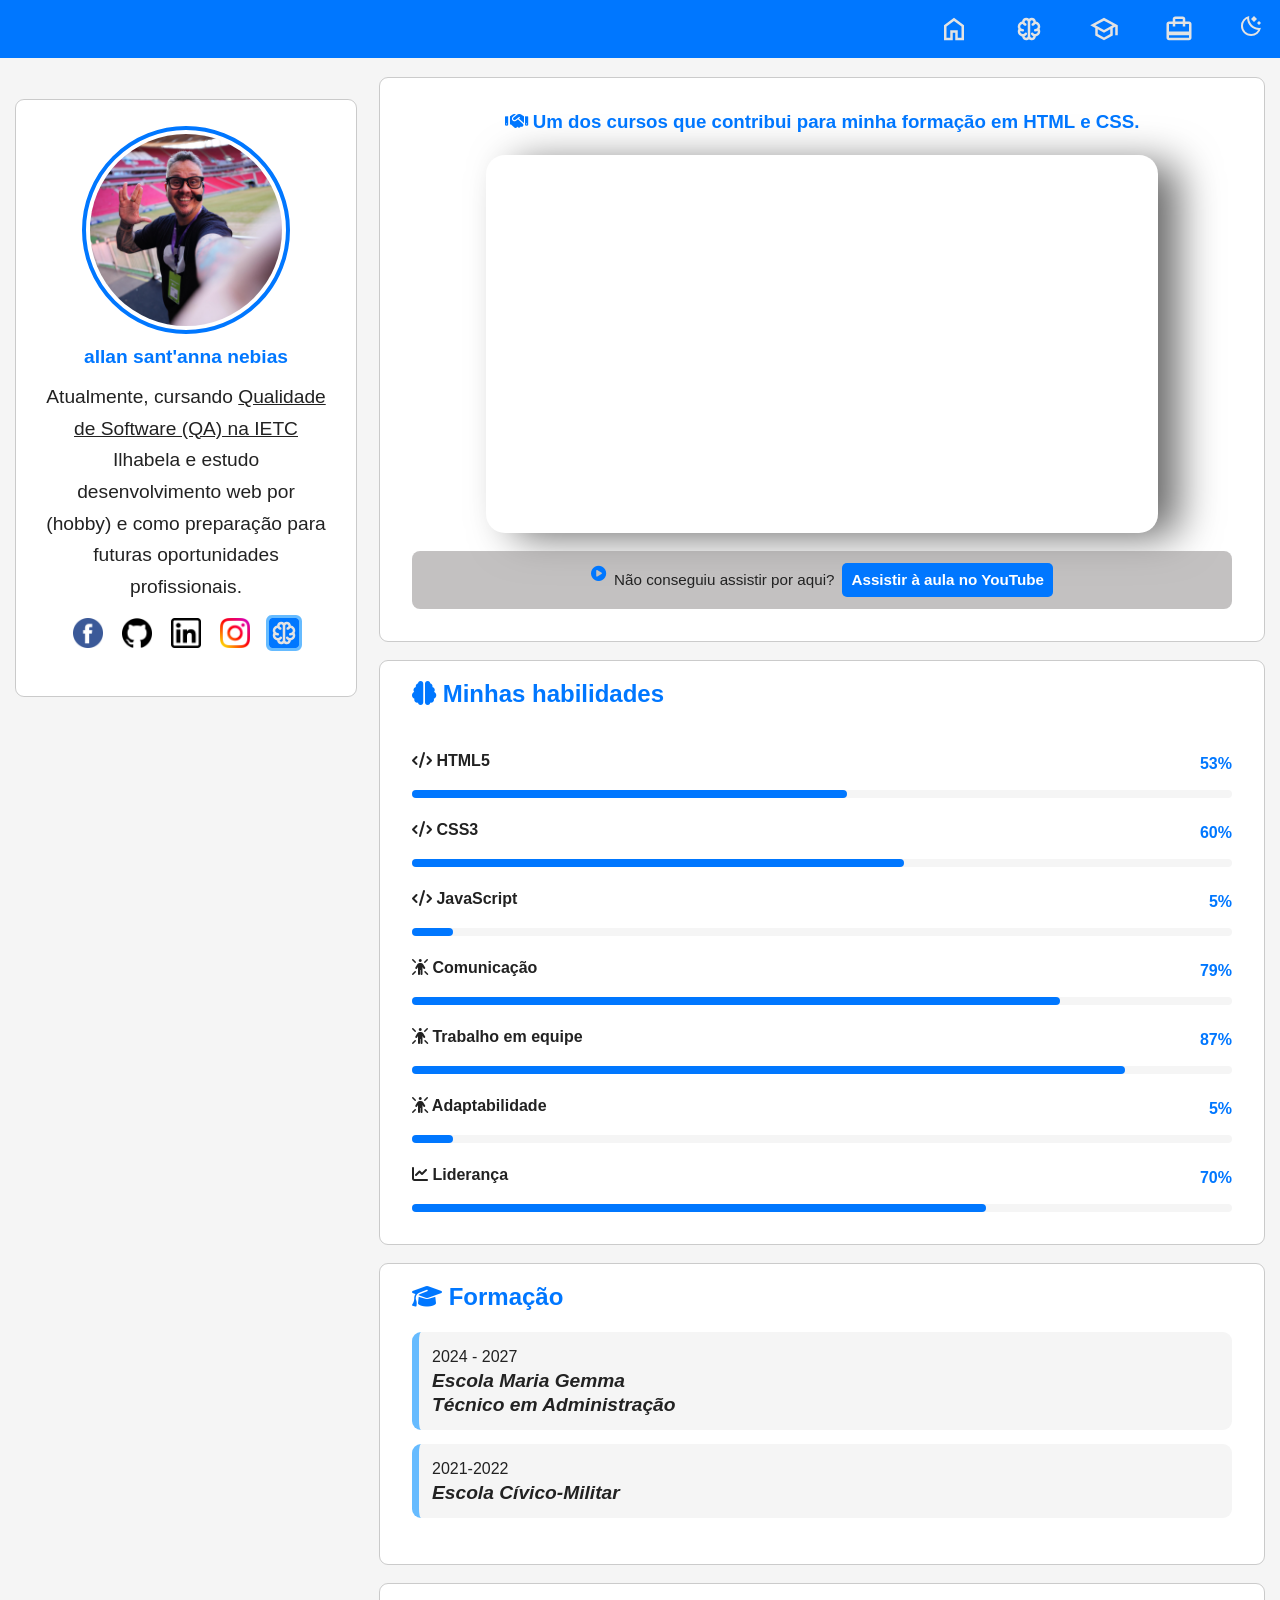
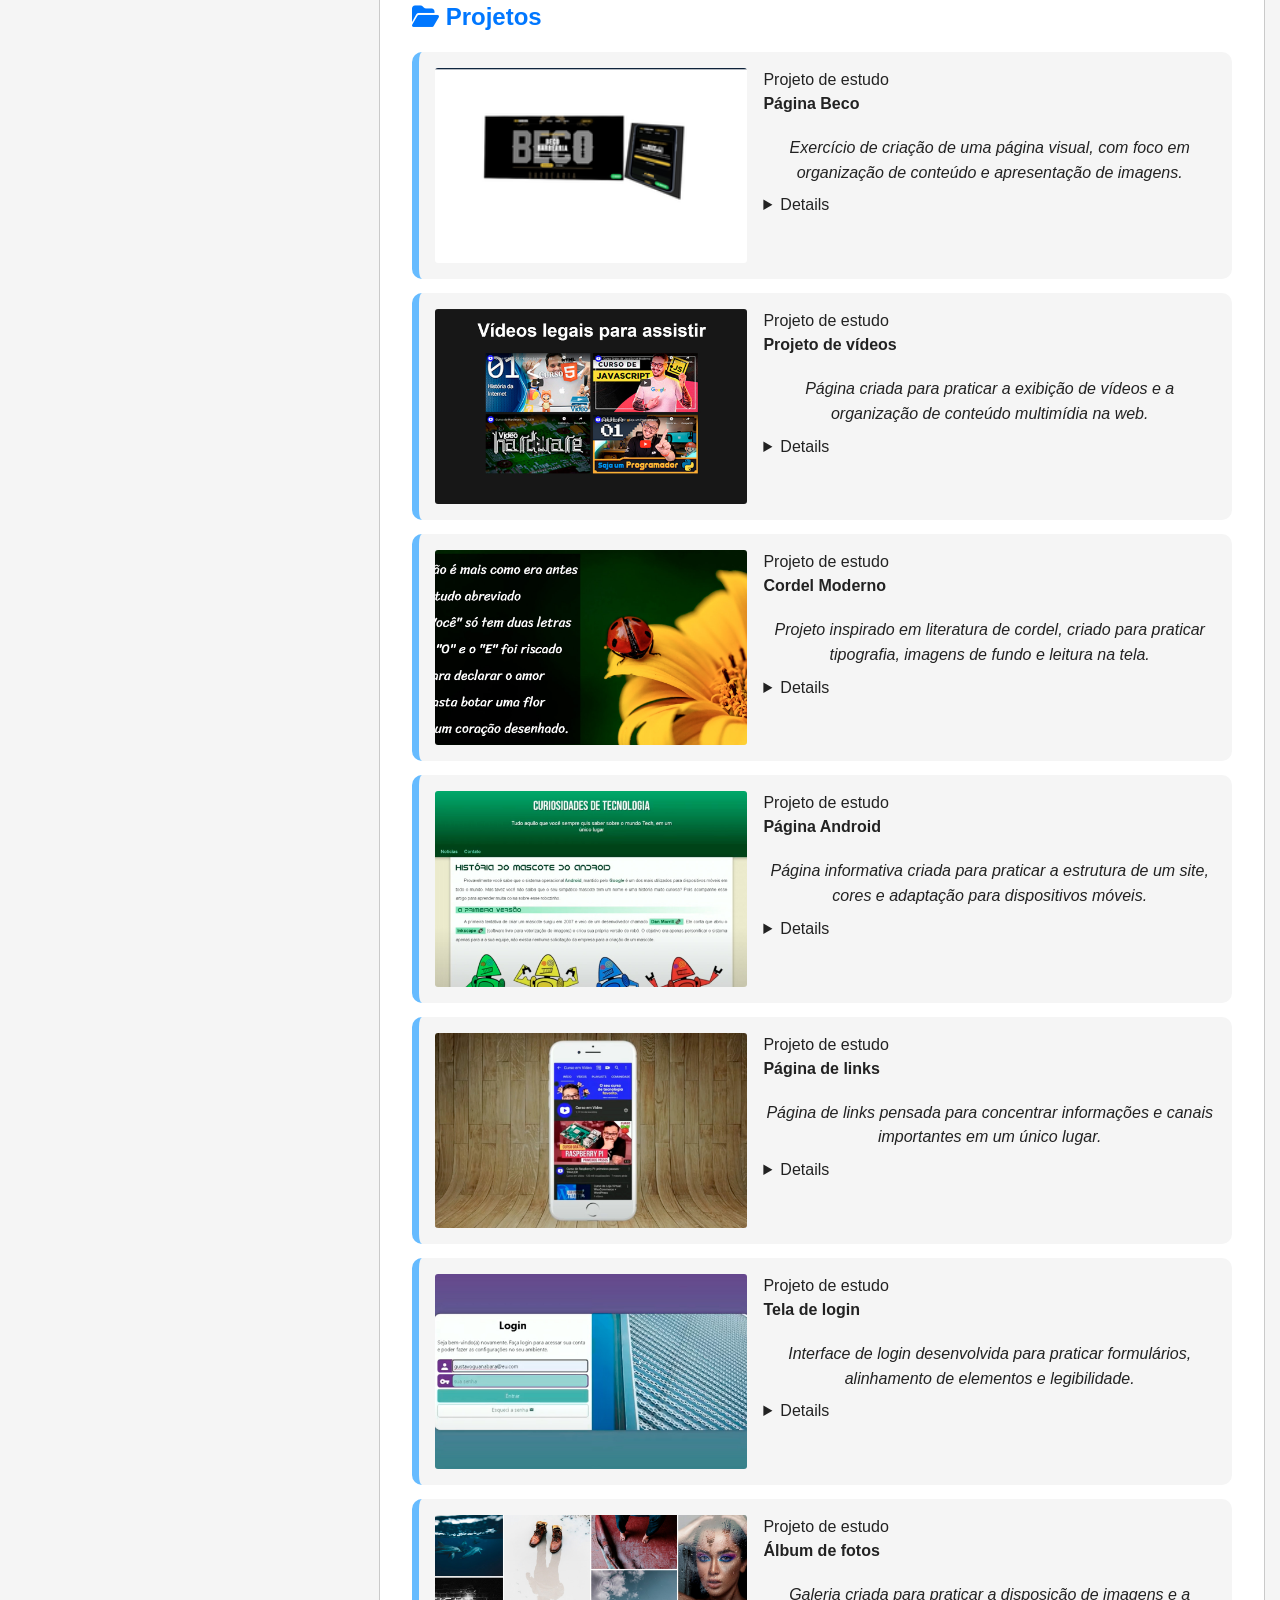
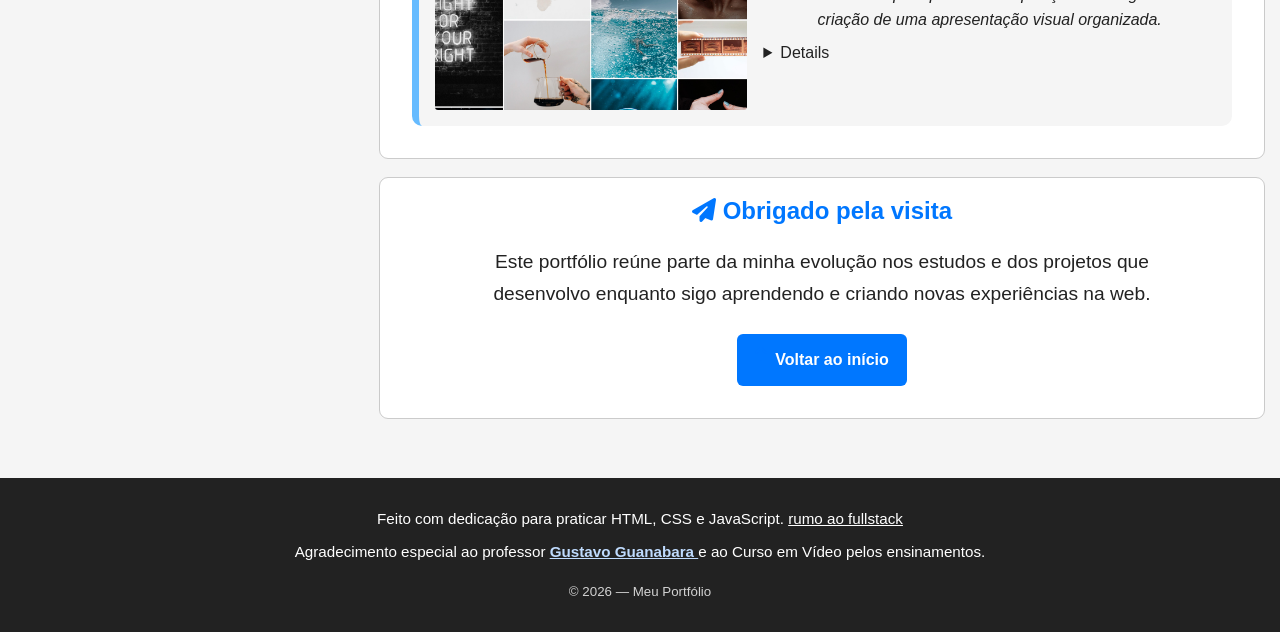
<file: perfil.html>
<!doctype html>
<html lang="pt-br">
  <head>
    <meta charset="UTF-8" />
    <meta name="viewport" content="width=device-width, initial-scale=1.0" />
    <link rel="stylesheet" href="style.css" />
    <link rel="stylesheet" href="mobile.css" />
    <link rel="shortcut icon" href="img/favicon.svg" type="image/svg+xml" />
    <link
      rel="stylesheet"
      href="https://cdnjs.cloudflare.com/ajax/libs/font-awesome/6.7.2/css/all.min.css"
    />
    <title>Meu Portfólio</title>
  </head>
  <body>
    <header>
      <nav id="menu">
        <ul>
          <li>
            <a href="#ficha" class="link"
              ><img src="img/home.svg" alt="Início"
            /></a>
          </li>

          <li>
            <a href="#skils" class="link"
              ><img src="img/neurology.svg" alt="Habilidades"
            /></a>
          </li>
          <li>
            <a href="#formacao" class="link"
              ><img src="img/school.svg" alt="Formação"
            /></a>
          </li>

          <li>
            <a href="#projetos" class="link"
              ><img src="img/card_travel.svg" alt="Projetos"
            /></a>
          </li>

          <li>
            <button
              id="botao-tema"
              type="button"
              aria-label="Ativar modo escuro"
              aria-pressed="false"
            >
              <img id="icone-tema" src="img/moon.svg" alt="" />
            </button>
          </li>
        </ul>
      </nav>
    </header>

    <main>
      <section id="ficha" class="ficha">
        <img src="img/guanabara-perfil.jpg" alt="" class="foto" />

        <h1>allan sant'anna nebias</h1>
        <p>
          Atualmente, cursando
          <u>Qualidade de Software (QA) na IETC</u> Ilhabela e estudo
          desenvolvimento web por (hobby) e como preparação para futuras
          oportunidades profissionais.
        </p>

        <div id="social">
          <a href="#"><img src="img/facebook.png" alt="facebook" /></a>

          <a href="https://github.com/allanx7" target="_blank"
            ><img src="img/github.png" alt="github"
          /></a>

          <a href="#"><img src="img/linkedin.png" alt="LinkedIn" /></a>

          <a href="#"><img src="img/instagram.png" alt="Instagram" /></a>

          <a href="#"
            ><img src="img/neurology.svg" alt="Site pessoal" class="sites"
          /></a>
        </div>
      </section>

      <section id="detalhes">
        <article class="video">
          <div id="video-conteiner">
            <h3>
              <i class="fa-solid fa-handshake"></i> Um dos cursos que contribui
              para minha formação em HTML e CSS.
            </h3>

            <iframe
              width="415"
              height="512"
              src="https://www.youtube.com/embed/cXbgKlUFBRg?si=ATVCmucWTML5dvlu"
              title="YouTube video player"
              frameborder="0"
              allow="
                accelerometer;
                autoplay;
                clipboard-write;
                encrypted-media;
                gyroscope;
                picture-in-picture;
                web-share;
              "
              referrerpolicy="strict-origin-when-cross-origin"
              allowfullscreen
            ></iframe>
            <span class="link-externo">
              <i class="fa-solid fa-circle-play"></i>
              Não conseguiu assistir por aqui?
              <a
                class="link-interno"
                href="https://youtu.be/cXbgKlUFBRg?si=IpIYnmRgd4iuop8d"
                target="_blank"
                rel="noopener noreferrer"
                >Assistir à aula no YouTube</a
              >
            </span>
          </div>
        </article>
        <!--fim-->

        <article id="skils" class="skils">
          <h2>
            <i class="fa-solid fa-brain"></i>
            Minhas habilidades
          </h2>
          <div id="skill-conteiner">
            <div class="info">
              <span class="nome">
                <i class="fa-solid fa-code"></i>
                HTML5
              </span>

              <span class="porcento"> 53% </span>
            </div>
            <div class="barra">
              <div class="progresso-html" style="width: 53%"></div>
            </div>
          </div>
          <!--fim-->
          <div id="skill-conteiner">
            <div class="info">
              <span class="nome">
                <i class="fa-solid fa-code"></i>
                CSS3
              </span>

              <span class="porcento"> 60% </span>
            </div>
            <div class="barra">
              <div class="progresso-css3" style="width: 60%"></div>
            </div>
          </div>
          <!--fim-->
          <div id="skill-conteiner">
            <div class="info">
              <span class="nome">
                <i class="fa-solid fa-code"></i>
                JavaScript
              </span>

              <span class="porcento"> 5% </span>
            </div>
            <div class="barra">
              <div class="progresso-css3" style="width: 5%"></div>
            </div>
          </div>
          <div id="skill-conteiner">
            <div class="info">
              <span class="nome">
                <i class="fa-solid fa-person-rays"></i>
                Comunicação
              </span>

              <span class="porcento"> 79% </span>
            </div>
            <div class="barra">
              <div class="progresso-css3" style="width: 79%"></div>
            </div>
          </div>
          <!--fim-->

          <div id="skill-conteiner">
            <div class="info">
              <span class="nome">
                <i class="fa-solid fa-person-rays"></i>
                Trabalho em equipe
              </span>

              <span class="porcento"> 87% </span>
            </div>
            <div class="barra">
              <div class="progresso-css3" style="width: 87%"></div>
            </div>
          </div>
          <!--fim-->
          <div id="skill-conteiner">
            <div class="info">
              <span class="nome">
                <i class="fa-solid fa-person-rays"></i>
                Adaptabilidade
              </span>

              <span class="porcento"> 5% </span>
            </div>
            <div class="barra">
              <div class="progresso-css3" style="width: 5%"></div>
            </div>
          </div>
          <!--fim-->
          <div id="skill-conteiner">
            <div class="info">
              <span class="nome">
                <i class="fa-solid fa-chart-line"></i>
                Liderança
              </span>

              <span class="porcento"> 70% </span>
            </div>
            <div class="barra">
              <div class="progresso-css3" style="width: 70%"></div>
            </div>
          </div>
        </article>
        <!--fim-->

        <article id="formacao" class="formaçao">
          <h2>
            <i class="fa-solid fa-graduation-cap" aria-hidden="true"></i>
            Formação
          </h2>
          <div class="curso">
            <div id="formaçao-conteiner">
              <span class="periodo"> 2024 - 2027 </span>
              <h4 class="escola">
                Escola Maria Gemma <br />
                Técnico em Administração
              </h4>
            </div>
          </div>

          <div class="curso">
            <div id="formaçao-conteiner">
              <span class="periodo">
                <span>2021-2022</span>
              </span>
              <h4 class="escola">Escola Cívico-Militar <br /></h4>
            </div>
          </div>
        </article>
        <!--fim-->

        <article id="projetos" class="projetos">
          <h2>
            <i class="fa-solid fa-folder-open" aria-hidden="true"></i> Projetos
          </h2>
          <div class="projetos-container">
            <div class="projeto">
              <img src="img/beco.png" alt="Projeto Beco" class="foto-site" />
              <div class="projeto-info">
                <span class="periodo">Projeto de estudo</span>
                <h4 class="titulo">Página Beco</h4>
                <p class="sub">
                  Exercício de criação de uma página visual, com foco em
                  organização de conteúdo e apresentação de imagens.
                </p>
                <details class="detalhes">
                  Pratiquei a estruturação com HTML, a estilização com CSS e a
                  construção de uma interface responsiva.
                  <mark class="grifado">feito com ia</mark>
                </details>
              </div>
            </div>

            <div class="projeto">
              <img
                src="img/projeto-01-videos.jpg"
                alt="Projeto de vídeos"
                class="foto-site"
              />
              <div class="projeto-info">
                <span class="periodo">Projeto de estudo</span>
                <h4 class="titulo">Projeto de vídeos</h4>
                <p class="sub">
                  Página criada para praticar a exibição de vídeos e a
                  organização de conteúdo multimídia na web.
                </p>
                <details class="detalhes">
                  O foco foi desenvolver uma página legível, adaptável a
                  diferentes telas e simples de navegar.
                </details>
              </div>
            </div>

            <div class="projeto">
              <img
                src="img/projeto-02-cordel.jpg"
                alt="Projeto Cordel Moderno"
                class="foto-site"
              />
              <div class="projeto-info">
                <span class="periodo">Projeto de estudo</span>
                <h4 class="titulo">Cordel Moderno</h4>
                <p class="sub">
                  Projeto inspirado em literatura de cordel, criado para
                  praticar tipografia, imagens de fundo e leitura na tela.
                </p>
                <details class="detalhes">
                  Trabalhei a hierarquia visual do texto e o uso de elementos
                  visuais para tornar a leitura mais agradável.
                </details>
              </div>
            </div>

            <div class="projeto">
              <img
                src="img/projeto-03-android.jpg"
                alt="Projeto Android"
                class="foto-site"
              />
              <div class="projeto-info">
                <span class="periodo">Projeto de estudo</span>
                <h4 class="titulo">Página Android</h4>
                <p class="sub">
                  Página informativa criada para praticar a estrutura de um
                  site, cores e adaptação para dispositivos móveis.
                </p>
                <details class="detalhes">
                  O projeto reforçou conceitos de HTML semântico, CSS e layout
                  responsivo.
                </details>
              </div>
            </div>

            <div class="projeto">
              <img
                src="img/projeto-04-links.jpg"
                alt="Projeto de links"
                class="foto-site"
              />
              <div class="projeto-info">
                <span class="periodo">Projeto de estudo</span>
                <h4 class="titulo">Página de links</h4>
                <p class="sub">
                  Página de links pensada para concentrar informações e canais
                  importantes em um único lugar.
                </p>
                <details class="detalhes">
                  Pratiquei componentes de navegação, botões e espaçamentos para
                  criar uma experiência direta para o visitante.
                </details>
              </div>
            </div>

            <div class="projeto">
              <img
                src="img/projeto-05-login.jpg"
                alt="Tela de login"
                class="foto-site"
              />
              <div class="projeto-info">
                <span class="periodo">Projeto de estudo</span>
                <h4 class="titulo">Tela de login</h4>
                <p class="sub">
                  Interface de login desenvolvida para praticar formulários,
                  alinhamento de elementos e legibilidade.
                </p>
                <details class="detalhes">
                  O exercício ajudou a compreender como criar uma tela objetiva
                  e confortável de usar em diferentes tamanhos de tela.
                </details>
              </div>
            </div>

            <div class="projeto">
              <img
                src="img/projeto-06-album.jpg"
                alt="Projeto de álbum"
                class="foto-site"
              />
              <div class="projeto-info">
                <span class="periodo">Projeto de estudo</span>
                <h4 class="titulo">Álbum de fotos</h4>
                <p class="sub">
                  Galeria criada para praticar a disposição de imagens e a
                  criação de uma apresentação visual organizada.
                </p>
                <details class="detalhes">
                  Neste projeto, explorei o uso de imagens, proporções e layouts
                  que se adaptam ao espaço disponível.
                </details>
              </div>
            </div>
          </div>
        </article>
        <!--fim-->

        <article id="contato" class="site">
          <h2><i class="fa-solid fa-paper-plane"></i> Obrigado pela visita</h2>
          <p>
            Este portfólio reúne parte da minha evolução nos estudos e dos
            projetos que desenvolvo enquanto sigo aprendendo e criando novas
            experiências na web.
          </p>
          <a class="botao-voltar" href="#ficha">
            <i class="fa-solid fa-arrow-up"></i> Voltar ao início
          </a>
        </article>
      </section>
    </main>

    <footer>
      <p>
        Feito com dedicação para praticar HTML, CSS e JavaScript.
        <u>rumo ao fullstack</u>
      </p>
      <p>
        Agradecimento especial ao professor
        <a
          href="https://www.cursoemvideo.com/"
          target="_blank"
          rel="noopener noreferrer"
        >
          Gustavo Guanabara
        </a>
        e ao Curso em Vídeo pelos ensinamentos.
      </p>
      <small>&copy; 2026 — Meu Portfólio</small>
    </footer>

    <script src="js/script.js"></script>
  </body>
</html>
</file>
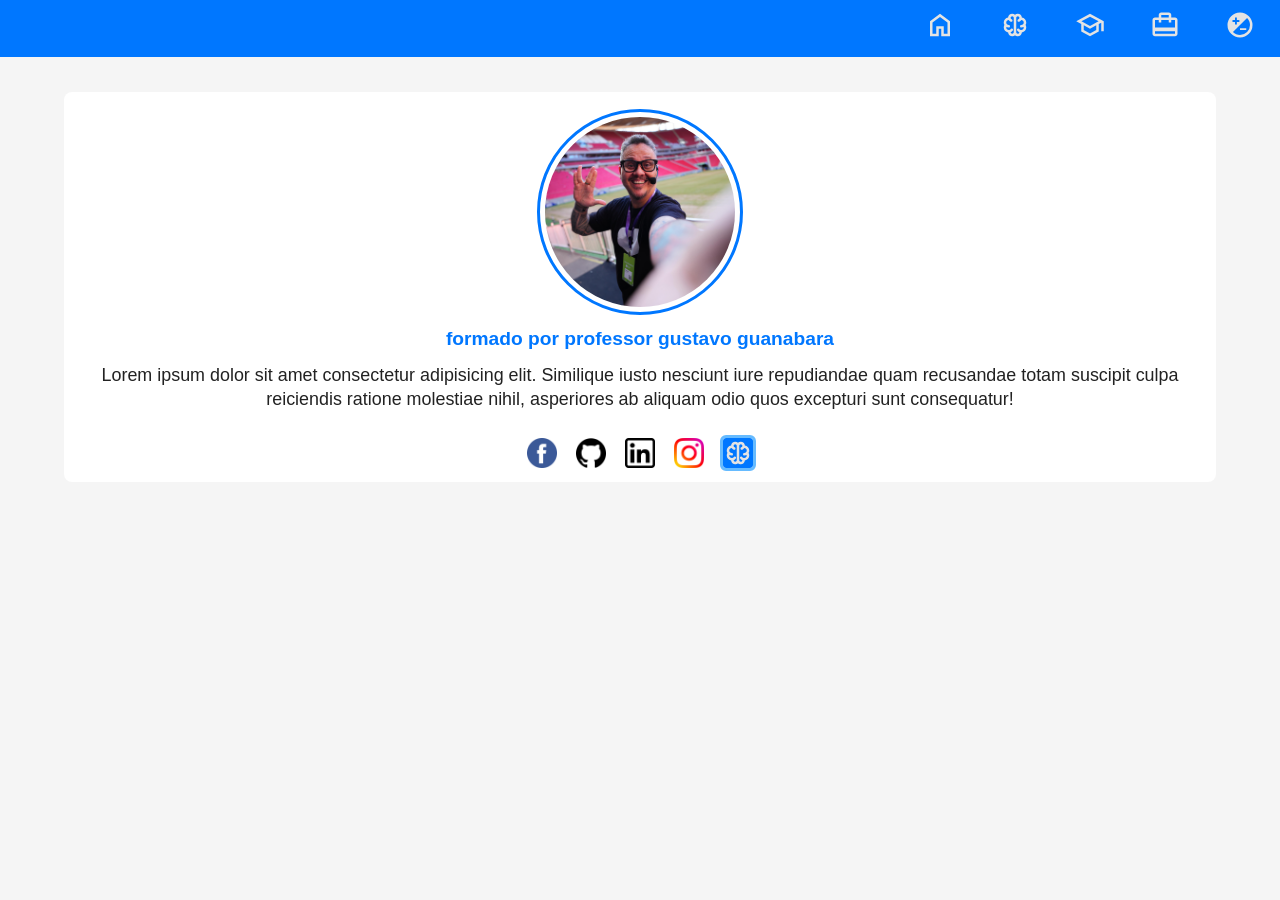
<file: css+html/perfil.html>
<!DOCTYPE html>
<html lang="pt-br">
<head>
    <meta charset="UTF-8">
    <meta name="viewport" content="width=device-width, initial-scale=1.0">
    <link rel="stylesheet" href="style.css">
    <link rel="shortcut icon" href="favicon.svg" type="image/svg">
 
    <title>meu portifolio</title>
</head>
<body>
    <header>
        <nav id="menu">
            <ul>
                <li><a href="#"><img src="../img/home.svg" alt="inicio"></a></li>

                <li><a href="#"><img src="../img/neurology.svg" alt="skils"></a></li>
                <li><a href="#"><img src="../img/school.svg" alt="formaçao"></a></li>

                <li><a href="#"><img src="../img/card_travel.svg" alt="projetos"></a></li>

                <li><a href="#"><img src="../img/contrast.svg" alt="tema"></a></li>
            </ul>
        </nav>
    </header>

    <main>
        <section class="ficha">
            <img src="../img/guanabara-perfil.jpg" alt="" class="foto">

            <h1>formado por professor gustavo guanabara</h1>
            <p>Lorem ipsum dolor sit amet consectetur adipisicing elit. Similique iusto nesciunt iure repudiandae quam recusandae totam suscipit culpa reiciendis ratione molestiae nihil, asperiores ab aliquam odio quos excepturi sunt consequatur!
            </p>

            <div id="social">
                <a href="#"><img src="../img/facebook.png" alt="facebook"></a>


                <a href="#"><img src="../img/github.png" alt="github"></a>

                <a href="#"><img src="../img/linkedin.png" alt="linkdin"></a>

                <a href="#"><img src="../img/instagram.png" alt=""></a>

                <a href="#"><img src="../img/neurology.svg" alt="cabeça" class="sites"></a>
            </div>
        </section>
        <section id="detalhes">

        </section>
    </main>

    <footer>

    </footer>

    <script src="scripts/script.js">

    </script>
</body>
</html>
</file>
<file: style.css>
@charset "UTF-8";

* {
  margin: 0;
  padding: 0;
  box-sizing: border-box;
}

:root {
  --fundo-principal: #f5f5f5;
  --texto: #222222;
  --texto-inverso: #ffffff;
  --destaques: #0077ff;
  --destaques-iinversos: #66bbff;
  --fundo-card: #ffffff;
  --linha-cards: rgba(0, 0, 0, 0.171);
  --sombras: 23px 6px 41px -3px #0009;
}

body.escuro {

    /* Fundo principal */
    --fundo-principal: #0b0f19;

    /* Textos */
    --texto: #dbe4f0;
    --texto-inverso: #ffffff;

    /* Destaques */
    --destaques: #22d3ee;
    --destaques-inversos: #0891b2;

    /* Cor secundária */
    --secundaria: #a78bfa;

    /* Cards */
    --fundo-card: #151c2b;

    /* Bordas */
    --linha-cards: rgba(148, 163, 184, 0.16);

    /* Sombras */
    --sombras: 0 12px 35px rgba(0, 0, 0, 0.45);
}

body {
  font-family: Verdana, Geneva, Tahoma, sans-serif;
  line-height: 1.5em;
  background: var(--fundo-principal);
  color: var(--texto);
  min-width: 320px;
  transition: background-color 0.25s ease, color 0.25s ease;
}

html {
  scroll-behavior: smooth;
}

header {
  background: var(--destaques);
  color: var(--texto);
  padding: 2px;
  display: flex;
  justify-content: flex-end;
  align-content: center;
  position: sticky;
  top: 0;
  z-index: 1;
}

#menu ul {
  list-style: none;
  display: flex;
  gap: 15px;
}

#botao-tema, #menu a  {
  display: grid;
  place-items: center;
  padding: 12px 15px;
  color: var(--texto-inverso);
  background: transparent;
  border: 0;
  border-radius: 5px;
  cursor: pointer;
}

#botao-tema:hover,
#botao-tema:focus-visible {
  background: var(--destaques-iinversos);
  outline: none;
}

#menu a:hover {
  background: var(--destaques-iinversos);
  color: var(--destaques);
}

main {
  width: max(100% - 32px, 1120px);
  margin-top: 9px;
  margin: 20px auto 0;
}


.ficha {
  background: var(--fundo-card);
  border-radius: 8px;
  padding: 30px;
  outline: 1px solid var(--linha-cards);
}

.ficha img.foto {
  width: 200px;
  aspect-ratio: 2/2;
  border-radius: 100%;
  object-fit: cover;
  overflow: hidden;
  outline: 4px solid var(--destaques);
  padding: 4px;
  display: block;
  margin: auto;
  margin-bottom: 15px;
}

.ficha {
  color: var(--destaques);
  margin: 0 0 20px;
  font-size: 0.8rem;
}

h1 {
  text-align: center;
}

p {
  color: var(--texto);
  font-size: clamp(1rem, 1.8vw, 1.2rem);
  line-height: 1.65;
  margin-top: 12px;
  text-align: center;
}

#social {
  display: flex;
  justify-content: center;
  align-content: center;
  font-size: 1.5em;
  gap: 1em;
  margin-top: 15px;
  flex-wrap: wrap;
  padding-bottom: 12px;
}

#social > a {
  text-decoration: none;
}

a > img {
  width: 30px;
  transition: 0.2s;
}

a > img:hover {
  transform: translateY(5px);
}

.sites {
  background-color: var(--destaques);
  border-radius: 10%;
  aspect-ratio: 1/1;
  object-fit: cover;
  overflow: hidden;
  outline: 3px solid var(--destaques-iinversos);
}

/* divs cards video */

#detalhes {
  margin: 0;
}

article {
  background: var(--fundo-card);
  padding: clamp(18px, 4vw, 32px);
  margin-bottom: 20px;
  border-radius: 8px;
  outline: 1px solid rgba(0, 0, 0, 0.171);
}

#video-conteiner iframe {
  width: min(100%, 672px);
  height: auto;
  aspect-ratio: 16 / 9;
  border-radius: 19px;
  display: block;
  margin: auto;
  box-shadow: var(--sombras);
}

.skils,
#detalhes {
  width: 100%;
}

.fa-solid,
h3 {
  color: var(--destaques);
  margin-bottom: 12px;
  text-align: center;
}

h2 {
  color: var(--destaques);
  position: relative;
  bottom: 12px;
}

#ficha,
#skils,
#formacao,
#projetos,
#contato {
  scroll-margin-top: 84px;
}

.link-externo {
  display: flex;
  flex-wrap: wrap;
  align-items: center;
  gap: 8px;
  justify-content: center;
  margin-top: 18px;
  padding: 12px;
  border-radius: 8px;
  background: #9c99999a;
  color: var(--texto);
  font-size: 0.95rem;
}

.link-interno {
  padding: 5px 9px;
  border-radius: 5px;
  background: var(--destaques);
  color: var(--texto-inverso);
  font-weight: bold;
  text-decoration: none;
  transition: background-color 0.2s ease, transform 0.2s ease;
}

.link-interno:hover,
.link-interno:focus-visible {
  background: var(--destaques-iinversos);
  transform: translateY(-1px);
  outline: none;
}

/* skills */
#skill-conteiner {
  display: grid;
  grid-template-columns: 1fr;
  gap: 10px;
  margin-top: 20px;
}

#skill-conteiner .info {
  display: flex;
  justify-content: space-between;
  align-items: center;
}

#skill-conteiner .nome {
  font-weight: bold;
  color: var(--texto);
}

#skill-conteiner .porcento {
  font-weight: bold;
  color: var(--destaques);
}

#skill-conteiner .barra {
  width: 100%;
  height: 8px;
  background: var(--fundo-principal);
  border-radius: 9px;
}

#skill-conteiner .progresso-html {
  height: 100%;
  background: var(--destaques);
  border-radius: 9px;
}

/* parte css3*/
#skill-conteiner .progresso-css3 {
  height: 100%;
  background: var(--destaques);
  border-radius: 9px;
}

/* icones */
.fa-chart-line,
.fa-person-rays,
.fa-code {
  color: var(--texto);
}

/* periodo de formaçao */

#formaçao-conteiner .periodo {
  display: flex;
  flex-direction: column-reverse;
}

#formaçao-conteiner {
  background: var(--fundo-principal);
  gap: 13px;
  margin-bottom: 14px;
  padding: 13px;
  border-radius: 9px;
  border-left: 7px solid var(--destaques-iinversos);
  transition: 0.5s;
}

#formaçao-conteiner:hover {
  transform: translateY(-6px);
  border-left: 7px solid var(--destaques);
}

.escola {
  font-weight: bold;
  font-size: 1.2em;
  font-style: italic;
}

.projetos-container {
  display: flex;
  flex-direction: column;
  gap: 14px;
}

.projetos-container .projeto {
  display: flex;
  flex-direction: row;
  justify-content: space-between;
  gap: 16px;
  background: var(--fundo-principal);
  padding: 16px;
  border-radius: 10px;
  border-left: 7px solid var(--destaques-iinversos);
  transition:
  transform 0.25s ease,
  border-color 0.25s ease;
}

body.escuro .projetos-container .projeto,
body.escuro #skill-conteiner .barra,
body.escuro header{
  background: #171233;
  color: aqua;
}


.projeto-info {
  flex: 1;
  min-width: 0;
}

.foto-site {
  width: min(40%, 360px);
  aspect-ratio: 16 / 10;
  height: auto;
  border-radius: 3px;
  overflow: hidden;
  object-fit: cover;
}

.projetos-container .projeto:hover {
  transform: translateY(-8px);
  border-left-color: var(--destaques);
}

.sub {
  font-size: 1rem;
  line-height: 1.55;
  padding: 8px 0;
  font-style: italic;
}


.site {
  text-align: center;
}

.site p {
  max-width: 660px;
  margin: 0 auto;
}

.botao-voltar {
  display: inline-flex;
  align-items: center;
  gap: 8px;
  margin-top: 24px;
  padding: 12px 18px;
  border-radius: 6px;
  background: var(--destaques);
  color: var(--texto-inverso);
  font-weight: bold;
  text-decoration: none;
  transition: transform 0.2s ease, background-color 0.2s ease;
}

.botao-voltar:hover,
.botao-voltar:focus-visible {
  background: var(--destaques-iinversos);
  transform: translateY(-2px);
  outline: none;
}

footer {
  margin-top: 40px;
  padding: 28px 16px;
  background: var(--texto);
  color: var(--texto-inverso);
  text-align: center;
}

body.escuro footer {
  background: #413e3e;
}

footer p {
  max-width: 720px;
  margin: 0 auto 8px;
  color: inherit;
  font-size: 0.95rem;
}

footer a {
  color: #bfdbfe;
  font-weight: bold;
}

footer small {
  display: block;
  margin-top: 16px;
  opacity: 0.8;
}
</file>
<file: mobile.css>
@charset "UTF-8";

@media screen and (max-width: 768px) {

  header {
    justify-content: center;
  }

  #menu ul {
    gap: 4px;
  }

  #menu a {
    display: grid;
    place-items: center;
    padding: 10px;
  }

  main {
    display: block;
    width: min(100% - 20px, 1120px);
    margin-top: 10px;
    margin-left: auto;
    margin-right: auto;
  }

  .ficha img.foto {
    width: min(160px, 55vw);
  }

  #video-conteiner iframe {
    width: 100%;
    height: auto;
  }

  .projetos-container .projeto {
    flex-direction: column;
    align-items: stretch;
  }

  .projetos-container .foto-site {
    width: 100%;
    aspect-ratio: 16 / 9;
    margin: 0;
  }

  .projetos-container .projeto-info {
    width: 100%;
    max-width: none;
  }
}

@media screen and (max-width: 420px) {
  article,
  .ficha {
    padding: 16px;
  }

  #social {
    gap: 0.75rem;
  }

  #menu a {
    padding: 8px;
  }
}

@media screen and (min-width: 900px) {
  main {
    display: grid;
    grid-template-columns: minmax(280px, 340px) minmax(0, 1fr);
    align-items: start;
    gap: 24px;
  }

  .ficha {
    position: sticky;
    top: 100px;
  }
}
</file>
<file: css+html/style.css>
@charset "UTF-8";


* {
    margin: 0;
    padding: 0;
    box-sizing: border-box;
}

:root {
    --fundo-principal: #f5f5f5;
    --texto:#222222;
    --texto-inverso:#ffffff;
    --destaques:#0077ff;
    --destaques-iinversos:#66bbff;
    --fundo-card:#ffffff;
} 

body {
    font-family: Verdana, Geneva, Tahoma, sans-serif;
    line-height: 1.5em;
    background: var(--fundo-principal);
    color: var(--texto);
}


header {
    background: var(--destaques);
    color: var(--texto);
    padding: 10px;
    display: flex;
    justify-content: flex-end;
    align-content: center;
}

#menu ul{
    list-style: none;
    display: flex;
    gap: 15px;
}

#menu a {
    text-decoration: none;
    color: var(--texto-inverso);
    padding: 12px 15px;
    font-weight: bold;
    border-radius: 5px;
    transition: backgraund-color 0.9s, color 0.9s;
}

#menu a:hover {
    background: var(--destaques-iinversos);
    color: var(--destaques);
}


main {
display: grid;
grid-template-columns:1fr 90vw 1fr;
margin-top: 20px;
}

.ficha {
    background: var(--fundo-card);
    padding: 20px;
    border-radius: 8px;
    grid-column: 2;
}

.ficha img.foto {
   width: 200px;
    aspect-ratio: 2/2;
   border-radius: 100%;
   object-fit: cover;
   overflow: hidden;
   border:  5px solid var(--fundo-card);
   outline: 3px solid var(--destaques);
   display: block;
   margin: auto;
   margin-bottom: 15px;
}

.ficha {
    color: var(--destaques);
    margin: 15px 0;
    font-size: 0.8rem;

}

h1 {
    text-align: center;
}

p {
    color: #222222;
    font-size: 1.4em;
    margin-top: 12px;
    text-align: center;
}

#social {
    display: flex;
    justify-content: center;
    align-content: center;
    font-size: 1.5em;
    gap: 1em;
    margin-top: 15px;
    flex-wrap: wrap;
    position: relative;
    top: 12px;
}


#social > a {
    text-decoration: none;
}

a > img {
width: 30px;
transition: .2s;
}

a > img:hover  {
    transform: translateY(5px);
}

.sites {
    background-color: var(--destaques);
    border-radius: 10%;
    aspect-ratio: 1/1;
    object-fit: cover;
    overflow: hidden;
    outline: 3px solid var(--destaques-iinversos);
}
</file>
